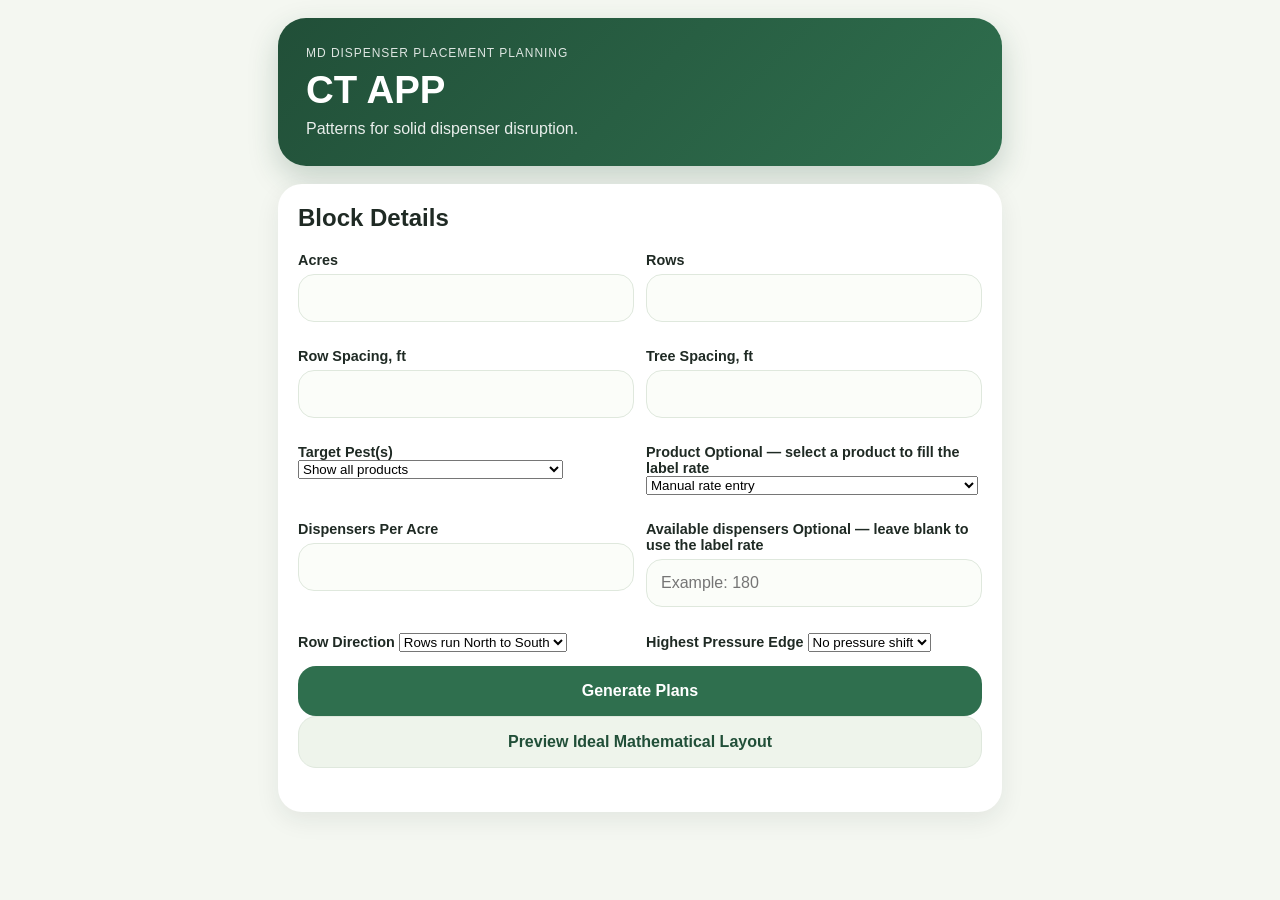
<file: high-rate-preview/index.html>
<!DOCTYPE html>
<html lang="en">

<head>
<meta name="theme-color" content="#2e7d32">
    <meta charset="UTF-8">

    <meta name="viewport"
          content="width=device-width, initial-scale=1.0">

    <title>CT APP</title>

    <link rel="stylesheet"
          href="style.css?v=direct-engine-1">

</head>

<body>

<main class="app">

    <section class="hero">

        <div>

            <p class="eyebrow">
                MD Dispenser Placement Planning
            </p>

            <h1>CT APP</h1>

            <p class="subtitle">
               Patterns for solid dispenser disruption.

        </div>

    </section>

    <section id="setupScreen">

    <section class="card">

        <h2>Block Details</h2>

    

        <div class="grid">
                    <label>

                Acres

                <input
                    id="acres"
                    type="number"
                    value=""
                    min="0.1"
                    step="0.1">

            </label>

            <label>

                Rows

                <input
                    id="rows"
                    type="number"
                    value=""
                    min="1">

            </label>

           <label>

    Row Spacing, ft

    <input
        id="rowSpacing"
        type="number"
        value=""
        min="1"
        step="0.5">

</label>

<label>

    Tree Spacing, ft

    <input
        id="treeSpacing"
        type="number"
        value=""
        min="1"
        step="0.5">

</label>
<label>
    Target Pest(s)

    <select id="targetPests">
        <option value="">Show all products</option>
        <option value="cm">Codling moth</option>
        <option value="cm-ofm">Codling moth + Oriental fruit moth</option>
        <option value="cm-oblr">Codling moth + Oblique banded leafroller</option>
        <option value="ofm">Oriental fruit moth</option>
        <option value="oblr">Oblique banded leafroller</option>
    </select>
</label>            
 <label>
    Product
    <span class="hint">Optional — select a product to fill the label rate</span>

    <select id="productSelect">
    <option value="">Manual rate entry</option>
    <option value="cmda-combo-meso-a">CIDETRAK CMDA COMBO MESO-A — 32-36/acre</option>
    <option value="cmda-combo-pp">CIDETRAK CMDA COMBO PP — 200-400/acre</option>
    <option value="cmda-ofm-meso">CIDETRAK CMDA + OFM MESO — 32-38/acre</option>
    <option value="cm-ofm-combo-meso">CIDETRAK CM-OFM COMBO MESO — 32-36/acre</option>
    <option value="cm-ofm-combo-pp">CIDETRAK CM-OFM COMBO PP — 200-440/acre</option>
    <option value="cmda-lr-dual-meso">CIDETRAK CMDA + LR DUAL MESO — 32-36/acre</option>
    <option value="ofm-l-meso">CIDETRAK OFM-L MESO — 32-35/acre</option>
    <option value="ofm-l-pp">CIDETRAK OFM-L PP — 100-200/acre, default 170</option>
    <option value="lr-meso">CIDETRAK LR MESO — 32-36/acre</option>
    <option value="dbm-meso">CIDETRAK DBM MESO — 4-8 CPDs/acre</option>
</select>
<span id="productRateNote" class="hint"></span>                
</label>
            <label>

                Dispensers Per Acre

                <input
                    id="rate"
                    type="number"
                    value="200"
                    min="1">

            </label>
           

<label>
    Available dispensers
    <span class="hint">Optional — leave blank to use the label rate</span>

    <input
        id="availableDispensers"
        type="number"
        min="1"
        placeholder="Example: 180">
</label>
<label>
    Row Direction

    <select id="rowDirection">
        <option value="north-south">Rows run North to South</option>
        <option value="east-west">Rows run East to West</option>
    </select>
</label>
          <label>
    Highest Pressure Edge

    <select id="pressureEdge">
        <option value="none">No pressure shift</option>
        <option value="north">North edge</option>
        <option value="south">South edge</option>
        <option value="west">West edge</option>
        <option value="east">East edge</option>
    </select>
</label>

        </div>

        <button id="generateBtn">
            Generate Plans
        </button>
<button
  id="idealDemoBtn"
  type="button"
  class="secondary-button"
>
  Preview Ideal Mathematical Layout
</button>
        </section>

</section>

<section id="resultsScreen" class="hidden">

    <button id="topBackBtn" class="secondary-button">
        Back to Block Details
    </button>

    <br><br>

    <section
        id="summary"
        class="card hidden">
    </section>

    <section
        id="options"
        class="options">
    </section>

    <section
        id="mapSection"
        class="card hidden">

        <h2>
            Visual Schematic
        </h2>

        <p
            id="selectedPlanText"
            class="muted">
        </p>

        <div
            id="map"
            class="map">
        </div>

    </section>

        <section
        id="instructions"
        class="card hidden">
    </section>

    <button id="backBtn" class="secondary-button">
        Back to Block Details
    </button>

</section>

</main>

<script src="coverageEngine.js?v=direct-engine-1"></script>
<script src="app.js?v=direct-engine-3"></script>

</body>

</html>
</file>
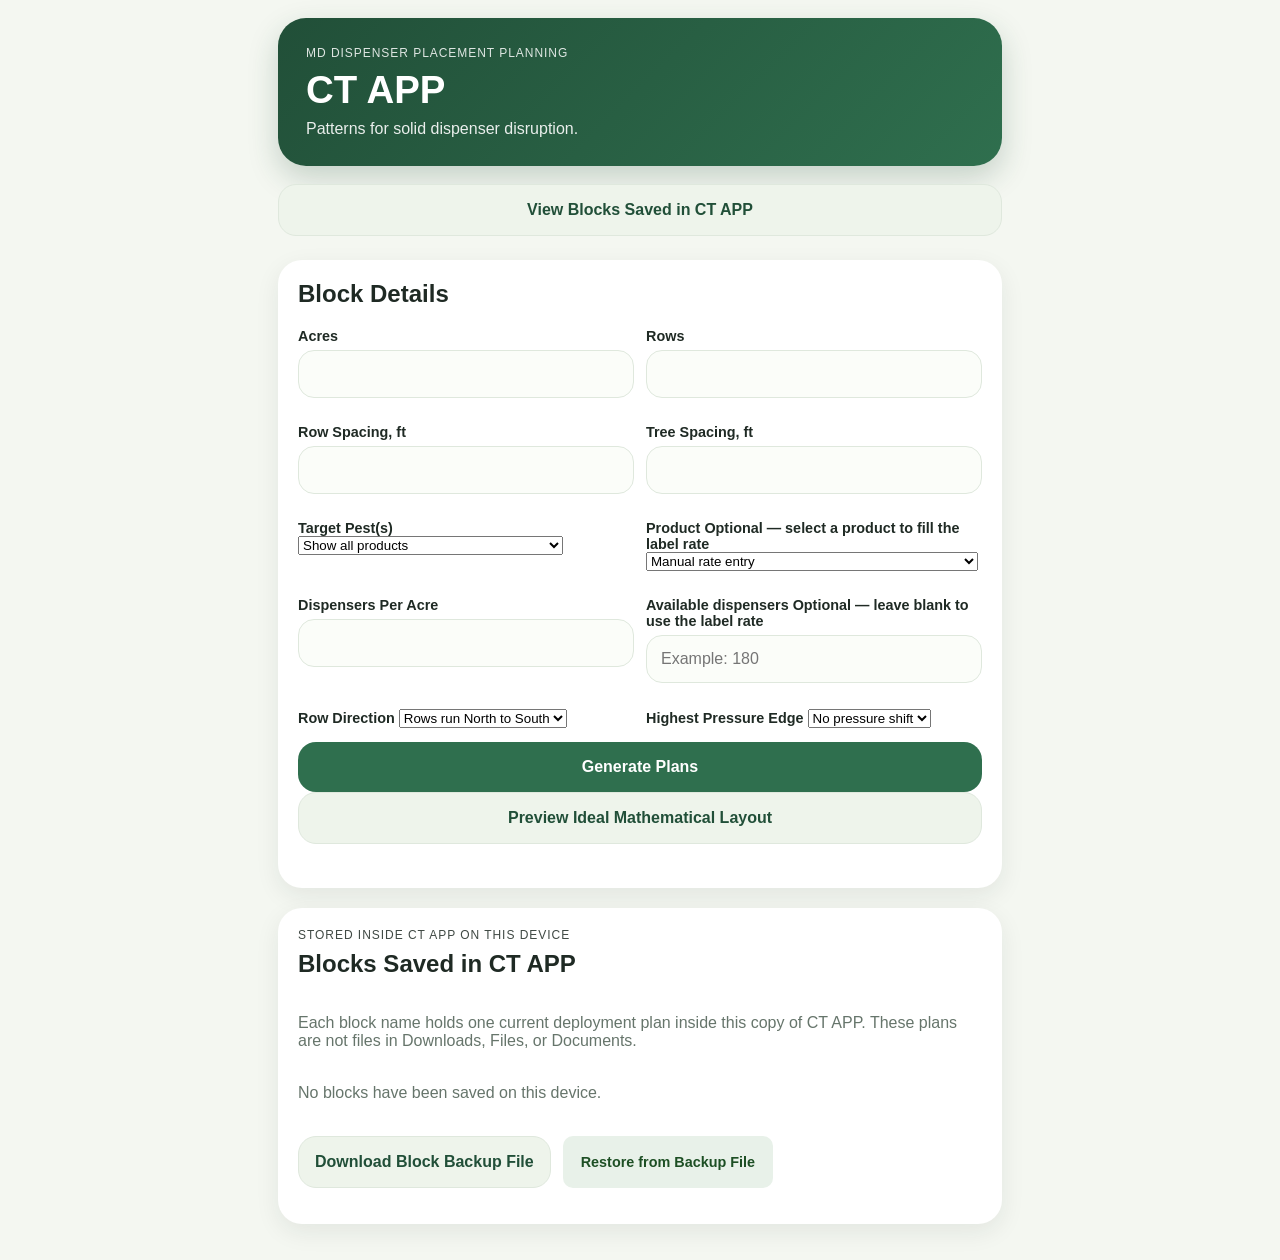
<file: saved-plans-preview/index.html>
<!DOCTYPE html>
<html lang="en">

<head>
<link rel="manifest" href="manifest.json">
<meta name="theme-color" content="#2e7d32">
    <meta charset="UTF-8">

    <meta name="viewport"
          content="width=device-width, initial-scale=1.0">

    <title>CT APP</title>

    <link rel="stylesheet"
          href="style.css?v=saved-blocks-6">

</head>

<body>

<main class="app">

    <section class="hero">

        <div>

            <p class="eyebrow">
                MD Dispenser Placement Planning
            </p>

            <h1>CT APP</h1>

            <p class="subtitle">
               Patterns for solid dispenser disruption.

        </div>

    </section>

    <section id="setupScreen">

    <div class="setup-shortcuts">
        <button
          id="viewSavedBlocksBtn"
          type="button"
          class="secondary-button">
          View Blocks Saved in CT APP
        </button>
    </div>

    <section class="card">

        <h2>Block Details</h2>

    

        <div class="grid">
                    <label>

                Acres

                <input
                    id="acres"
                    type="number"
                    value=""
                    min="0.1"
                    step="0.1">

            </label>

            <label>

                Rows

                <input
                    id="rows"
                    type="number"
                    value=""
                    min="1">

            </label>

           <label>

    Row Spacing, ft

    <input
        id="rowSpacing"
        type="number"
        value=""
        min="1"
        step="0.5">

</label>

<label>

    Tree Spacing, ft

    <input
        id="treeSpacing"
        type="number"
        value=""
        min="1"
        step="0.5">

</label>
<label>
    Target Pest(s)

    <select id="targetPests">
        <option value="">Show all products</option>
        <option value="cm">Codling moth</option>
        <option value="cm-ofm">Codling moth + Oriental fruit moth</option>
        <option value="cm-oblr">Codling moth + Oblique banded leafroller</option>
        <option value="ofm">Oriental fruit moth</option>
        <option value="oblr">Oblique banded leafroller</option>
    </select>
</label>            
 <label>
    Product
    <span class="hint">Optional — select a product to fill the label rate</span>

    <select id="productSelect">
    <option value="">Manual rate entry</option>
    <option value="cmda-combo-meso-a">CIDETRAK CMDA COMBO MESO-A — 32-36/acre</option>
    <option value="cmda-combo-pp">CIDETRAK CMDA COMBO PP — 200-400/acre</option>
    <option value="cmda-ofm-meso">CIDETRAK CMDA + OFM MESO — 32-38/acre</option>
    <option value="cm-ofm-combo-meso">CIDETRAK CM-OFM COMBO MESO — 32-36/acre</option>
    <option value="cm-ofm-combo-pp">CIDETRAK CM-OFM COMBO PP — 200-440/acre</option>
    <option value="cmda-lr-dual-meso">CIDETRAK CMDA + LR DUAL MESO — 32-36/acre</option>
    <option value="ofm-l-meso">CIDETRAK OFM-L MESO — 32-35/acre</option>
    <option value="ofm-l-pp">CIDETRAK OFM-L PP — 100-200/acre, default 170</option>
    <option value="lr-meso">CIDETRAK LR MESO — 32-36/acre</option>
    <option value="dbm-meso">CIDETRAK DBM MESO — 4-8 CPDs/acre</option>
</select>
<span id="productRateNote" class="hint"></span>                
</label>
            <label>

                Dispensers Per Acre

                <input
                    id="rate"
                    type="number"
                    value="200"
                    min="1">

            </label>
           

<label>
    Available dispensers
    <span class="hint">Optional — leave blank to use the label rate</span>

    <input
        id="availableDispensers"
        type="number"
        min="1"
        placeholder="Example: 180">
</label>
<label>
    Row Direction

    <select id="rowDirection">
        <option value="north-south">Rows run North to South</option>
        <option value="east-west">Rows run East to West</option>
    </select>
</label>
          <label>
    Highest Pressure Edge

    <select id="pressureEdge">
        <option value="none">No pressure shift</option>
        <option value="north">North edge</option>
        <option value="south">South edge</option>
        <option value="west">West edge</option>
        <option value="east">East edge</option>
    </select>
</label>

        </div>

        <button id="generateBtn">
            Generate Plans
        </button>
<button
  id="idealDemoBtn"
  type="button"
  class="secondary-button"
>
  Preview Ideal Mathematical Layout
</button>
        </section>


    <section id="savedBlocksSection" class="card saved-blocks-card">
        <div class="saved-blocks-heading">
            <div>
                <p class="eyebrow">Stored inside CT APP on this device</p>
                <h2>Blocks Saved in CT APP</h2>
            </div>
        </div>

        <p class="muted">
            Each block name holds one current deployment plan inside this copy of CT APP. These plans are not files in Downloads, Files, or Documents.
        </p>

        <div id="savedBlocksList" class="saved-blocks-list"></div>

        <div class="saved-blocks-tools">
            <button id="exportBlocksBtn" type="button" class="secondary-button">
                Download Block Backup File
            </button>

            <label for="importBlocksInput" class="button-label">
                Restore from Backup File
            </label>

            <input
                id="importBlocksInput"
                type="file"
                accept=".json,application/json"
                hidden>
        </div>

        <p id="savedBlocksStatus" class="hint"></p>
    </section>

</section>

<section id="resultsScreen" class="hidden">

    <button id="topBackBtn" class="secondary-button">
        Back to Block Details
    </button>

    <br><br>

    <section
        id="summary"
        class="card hidden">
    </section>

    <section
        id="options"
        class="options">
    </section>

    <section
        id="mapSection"
        class="card hidden">

        <h2>
            Visual Schematic
        </h2>

        <p
            id="selectedPlanText"
            class="muted">
        </p>

        <div
            id="map"
            class="map">
        </div>

    </section>

        <section
        id="instructions"
        class="card hidden">
    </section>

    <button id="backBtn" class="secondary-button">
        Back to Block Details
    </button>

</section>

</main>


<div
  id="planningOverlay"
  class="planning-overlay"
  role="status"
  aria-live="polite"
  aria-hidden="true"
  hidden>
  <div class="planning-dialog">
    <div class="planning-spinner" aria-hidden="true"></div>
    <h2 id="planningOverlayTitle">Building Deployment Patterns</h2>
    <p id="planningOverlayMessage">
      Checking rate, spacing, coverage, and practical field patterns…
    </p>
    <p class="hint">This may take a moment on larger blocks.</p>
  </div>
</div>

<script src="coverageEngine.js?v=saved-blocks-6"></script>
<script src="app.js?v=saved-blocks-8"></script>

</body>

</html>
</file>
<file: high-rate-preview/style.css>
:root {
  --bg: #f4f7f1;
  --card: #ffffff;
  --text: #1f2a24;
  --muted: #66756b;
  --green: #2f6f4e;
  --green-dark: #214f38;
  --accent: #d9a441;
  --line: #dfe8dd;
  --tree: #c9d8c5;
  --dispenser: #2f6f4e;
}

* {
  box-sizing: border-box;
}

body {
  margin: 0;
  font-family: -apple-system, BlinkMacSystemFont, "Segoe UI", sans-serif;
  background: var(--bg);
  color: var(--text);
}

.app {
  width: min(100%, 760px);
  margin: 0 auto;
  padding: 18px;
}

.hero {
  background: linear-gradient(135deg, var(--green-dark), var(--green));
  color: white;
  border-radius: 28px;
  padding: 28px;
  margin-bottom: 18px;
  box-shadow: 0 12px 30px rgba(33, 79, 56, 0.22);
}

.eyebrow {
  margin: 0 0 8px;
  text-transform: uppercase;
  letter-spacing: 0.08em;
  font-size: 0.75rem;
  opacity: 0.85;
}

h1, h2, h3 {
  margin-top: 0;
}

h1 {
  font-size: 2.4rem;
  margin-bottom: 8px;
}

.subtitle {
  margin: 0;
  opacity: 0.9;
}

.card {
  background: var(--card);
  border-radius: 24px;
  padding: 20px;
  margin-bottom: 18px;
  box-shadow: 0 8px 24px rgba(31, 42, 36, 0.08);
}

label {
  display: block;
  font-weight: 700;
  font-size: 0.9rem;
  margin-bottom: 14px;
}

input {
  width: 100%;
  margin-top: 6px;
  padding: 14px;
  border: 1px solid var(--line);
  border-radius: 16px;
  font-size: 1rem;
  background: #fbfdf9;
}

.grid {
  display: grid;
  grid-template-columns: 1fr 1fr;
  gap: 12px;
}

button {
  width: 100%;
  border: none;
  border-radius: 18px;
  padding: 16px;
  background: var(--green);
  color: white;
  font-size: 1rem;
  font-weight: 800;
  cursor: pointer;
}

button:active {
  transform: scale(0.99);
}

.options {
  display: grid;
  gap: 14px;
}

.option-card {
  background: white;
  border-radius: 24px;
  padding: 18px;
  box-shadow: 0 8px 24px rgba(31, 42, 36, 0.08);
  border: 2px solid transparent;
}

.option-card.selected {
  border-color: var(--accent);
}

.badge {
  display: inline-block;
  background: #fff3d0;
  color: #765317;
  padding: 6px 10px;
  border-radius: 999px;
  font-size: 0.75rem;
  font-weight: 800;
  margin-bottom: 10px;
}

.stats {
  display: grid;
  grid-template-columns: 1fr 1fr;
  gap: 10px;
  margin: 14px 0;
}

.stat {
  background: #f6f8f3;
  padding: 12px;
  border-radius: 16px;
}

.stat strong {
  display: block;
  font-size: 1.25rem;
}

.muted {
  color: var(--muted);
}

.map {
  overflow-x: auto;
  padding-bottom: 8px;
}

.row {
  display: flex;
  align-items: center;
  gap: 5px;
  margin-bottom: 7px;
  white-space: nowrap;
}

.row-label {
  width: 46px;
  flex: 0 0 46px;
  font-size: 0.75rem;
  color: var(--muted);
}

.tree {
  width: 13px;
  height: 13px;
  border-radius: 50%;
  background: var(--tree);
  flex: 0 0 13px;
}

.tree.dispenser {
  background: var(--dispenser);
  box-shadow: 0 0 0 3px rgba(47, 111, 78, 0.18);
}

.instructions-list {
  padding-left: 18px;
  line-height: 1.6;
}

.hidden {
  display: none;
}

@media (max-width: 520px) {
  .grid {
    grid-template-columns: 1fr;
  }

  .hero {
    padding: 24px;
  }

  h1 {
    font-size: 2rem;
  }
}
.secondary-button {
  background: #eef4eb;
  color: var(--green-dark);
  margin-bottom: 24px;
  border: 1px solid var(--line);
}
.orchard-map {
  display: inline-flex;
  flex-direction: column;
  gap: 6px;
  padding: 12px;
  background: #f8fbf5;
  border-radius: 18px;
}

.tree-line {
  display: flex;
  gap: 8px;
}
.option-card {
  cursor: pointer;
}

.option-card:active {
  transform: scale(0.99);
}
.preview-map .tree {
  width: 13px;
  height: 13px;
  flex: 0 0 13px;
}

.overview-map {
  gap: 2px;
  max-width: 100%;
  overflow-x: auto;
}

.overview-map .tree-line {
  gap: 2px;
}

.overview-map .tree {
  width: 5px;
  height: 5px;
  flex: 0 0 5px;
}

.overview-map .tree.dispenser {
  box-shadow: none;
}
.map-wrapper {
  display: inline-flex;
  flex-direction: column;
  align-items: center;
  gap: 0.35rem;
}

.map-middle {
  display: flex;
  align-items: center;
  gap: 0.35rem;
}

.map-direction {
  font-weight: 800;
  color: #334155;
  font-size: 0.85rem;
}

.side-label {
  width: 1rem;
  text-align: center;
}

.north-label,
.south-label {
  text-align: center;
}
</file>
<file: saved-plans-preview/style.css>
:root {
  --bg: #f4f7f1;
  --card: #ffffff;
  --text: #1f2a24;
  --muted: #66756b;
  --green: #2f6f4e;
  --green-dark: #214f38;
  --accent: #d9a441;
  --line: #dfe8dd;
  --tree: #c9d8c5;
  --dispenser: #2f6f4e;
}

* {
  box-sizing: border-box;
}

body {
  margin: 0;
  font-family: -apple-system, BlinkMacSystemFont, "Segoe UI", sans-serif;
  background: var(--bg);
  color: var(--text);
}

.app {
  width: min(100%, 760px);
  margin: 0 auto;
  padding: 18px;
}

.hero {
  background: linear-gradient(135deg, var(--green-dark), var(--green));
  color: white;
  border-radius: 28px;
  padding: 28px;
  margin-bottom: 18px;
  box-shadow: 0 12px 30px rgba(33, 79, 56, 0.22);
}

.eyebrow {
  margin: 0 0 8px;
  text-transform: uppercase;
  letter-spacing: 0.08em;
  font-size: 0.75rem;
  opacity: 0.85;
}

h1, h2, h3 {
  margin-top: 0;
}

h1 {
  font-size: 2.4rem;
  margin-bottom: 8px;
}

.subtitle {
  margin: 0;
  opacity: 0.9;
}

.card {
  background: var(--card);
  border-radius: 24px;
  padding: 20px;
  margin-bottom: 18px;
  box-shadow: 0 8px 24px rgba(31, 42, 36, 0.08);
}

label {
  display: block;
  font-weight: 700;
  font-size: 0.9rem;
  margin-bottom: 14px;
}

input {
  width: 100%;
  margin-top: 6px;
  padding: 14px;
  border: 1px solid var(--line);
  border-radius: 16px;
  font-size: 1rem;
  background: #fbfdf9;
}

.grid {
  display: grid;
  grid-template-columns: 1fr 1fr;
  gap: 12px;
}

button {
  width: 100%;
  border: none;
  border-radius: 18px;
  padding: 16px;
  background: var(--green);
  color: white;
  font-size: 1rem;
  font-weight: 800;
  cursor: pointer;
}

button:active {
  transform: scale(0.99);
}

.options {
  display: grid;
  gap: 14px;
}

.option-card {
  background: white;
  border-radius: 24px;
  padding: 18px;
  box-shadow: 0 8px 24px rgba(31, 42, 36, 0.08);
  border: 2px solid transparent;
}

.option-card.selected {
  border-color: var(--accent);
}

.badge {
  display: inline-block;
  background: #fff3d0;
  color: #765317;
  padding: 6px 10px;
  border-radius: 999px;
  font-size: 0.75rem;
  font-weight: 800;
  margin-bottom: 10px;
}

.stats {
  display: grid;
  grid-template-columns: 1fr 1fr;
  gap: 10px;
  margin: 14px 0;
}

.stat {
  background: #f6f8f3;
  padding: 12px;
  border-radius: 16px;
}

.stat strong {
  display: block;
  font-size: 1.25rem;
}

.muted {
  color: var(--muted);
}

.map {
  overflow-x: auto;
  padding-bottom: 8px;
}

.row {
  display: flex;
  align-items: center;
  gap: 5px;
  margin-bottom: 7px;
  white-space: nowrap;
}

.row-label {
  width: 46px;
  flex: 0 0 46px;
  font-size: 0.75rem;
  color: var(--muted);
}

.tree {
  width: 13px;
  height: 13px;
  border-radius: 50%;
  background: var(--tree);
  flex: 0 0 13px;
}

.tree.dispenser {
  background: var(--dispenser);
  box-shadow: 0 0 0 3px rgba(47, 111, 78, 0.18);
}

.instructions-list {
  padding-left: 18px;
  line-height: 1.6;
}

.hidden {
  display: none;
}

@media (max-width: 520px) {
  .grid {
    grid-template-columns: 1fr;
  }

  .hero {
    padding: 24px;
  }

  h1 {
    font-size: 2rem;
  }
}
.secondary-button {
  background: #eef4eb;
  color: var(--green-dark);
  margin-bottom: 24px;
  border: 1px solid var(--line);
}
.orchard-map {
  display: inline-flex;
  flex-direction: column;
  gap: 6px;
  padding: 12px;
  background: #f8fbf5;
  border-radius: 18px;
}

.tree-line {
  display: flex;
  gap: 8px;
}
.option-card {
  cursor: pointer;
}

.option-card:active {
  transform: scale(0.99);
}
.preview-map .tree {
  width: 13px;
  height: 13px;
  flex: 0 0 13px;
}

.overview-map {
  gap: 2px;
  max-width: 100%;
  overflow-x: auto;
}

.overview-map .tree-line {
  gap: 2px;
}

.overview-map .tree {
  width: 5px;
  height: 5px;
  flex: 0 0 5px;
}

.overview-map .tree.dispenser {
  box-shadow: none;
}
.map-wrapper {
  display: inline-flex;
  flex-direction: column;
  align-items: center;
  gap: 0.35rem;
}

.map-middle {
  display: flex;
  align-items: center;
  gap: 0.35rem;
}

.map-direction {
  font-weight: 800;
  color: #334155;
  font-size: 0.85rem;
}

.side-label {
  width: 1rem;
  text-align: center;
}

.north-label,
.south-label {
  text-align: center;
}


.saved-blocks-card {
  margin-top: 20px;
}

.saved-blocks-heading,
.saved-block-item,
.saved-block-actions,
.saved-blocks-tools,
.plan-action-grid {
  display: flex;
  gap: 12px;
}

.saved-blocks-heading,
.saved-block-item {
  align-items: flex-start;
  justify-content: space-between;
}

.saved-blocks-list {
  display: grid;
  gap: 12px;
  margin: 18px 0;
}

.saved-block-item {
  padding: 16px;
  border: 1px solid #d7e2d8;
  border-radius: 14px;
  background: #f8fbf8;
}

.saved-block-item h3 {
  margin: 0 0 6px;
}

.saved-block-item p {
  margin: 4px 0;
}

.saved-block-actions,
.saved-blocks-tools,
.plan-action-grid {
  flex-wrap: wrap;
}

.saved-block-actions button,
.saved-blocks-tools button,
.button-label,
.plan-action-grid button {
  width: auto;
  margin: 0;
}

.button-label {
  display: inline-flex;
  align-items: center;
  justify-content: center;
  padding: 12px 18px;
  border-radius: 10px;
  background: #e8f1e9;
  color: #1d4f24;
  font-weight: 700;
  cursor: pointer;
}

.danger-button {
  color: #8a1f1f;
}

.plan-save-panel {
  margin: 24px 0;
  padding: 18px;
  border: 1px solid #d7e2d8;
  border-radius: 14px;
  background: #f8fbf8;
}

.plan-save-panel h3 {
  margin-top: 0;
}

@media (max-width: 680px) {
  .saved-block-item {
    display: grid;
  }

  .saved-block-actions button,
  .saved-blocks-tools button,
  .button-label,
  .plan-action-grid button {
    width: 100%;
  }
}

@media print {
  body::before {
    content: "CT APP — " attr(data-print-block);
    display: block;
    margin: 0 0 18px;
    font-size: 24px;
    font-weight: 800;
  }

  .hero,
  #setupScreen,
  #summary,
  #options,
  #topBackBtn,
  #backBtn,
  .no-print,
  #mapSection > h2 {
    display: none !important;
  }

  #resultsScreen,
  #mapSection,
  #instructions {
    display: block !important;
  }

  #mapSection,
  #instructions {
    border: 0;
    box-shadow: none;
    padding: 0;
    break-inside: avoid;
  }

  .app {
    width: 100%;
    max-width: none;
    margin: 0;
    padding: 0;
  }

  button {
    display: none !important;
  }
}


.planning-overlay {
  position: fixed;
  inset: 0;
  z-index: 9999;
  display: grid;
  place-items: center;
  padding: 24px;
  background: rgba(16, 45, 22, 0.72);
  backdrop-filter: blur(3px);
}

.planning-overlay[hidden] {
  display: none;
}

.planning-dialog {
  width: min(100%, 420px);
  padding: 28px 24px;
  border-radius: 18px;
  background: #ffffff;
  box-shadow: 0 22px 60px rgba(0, 0, 0, 0.28);
  text-align: center;
}

.planning-dialog h2 {
  margin: 14px 0 8px;
}

.planning-dialog p {
  margin: 8px 0;
}

.planning-spinner {
  width: 52px;
  height: 52px;
  margin: 0 auto;
  border: 6px solid #dbe9dc;
  border-top-color: #2e7d32;
  border-radius: 50%;
  animation: planning-spin 0.8s linear infinite;
}

.planning-active {
  overflow: hidden;
}

@keyframes planning-spin {
  to {
    transform: rotate(360deg);
  }
}

@media (prefers-reduced-motion: reduce) {
  .planning-spinner {
    animation-duration: 1.8s;
  }
}

@media print {
  .planning-overlay {
    display: none !important;
  }
}
</file>
